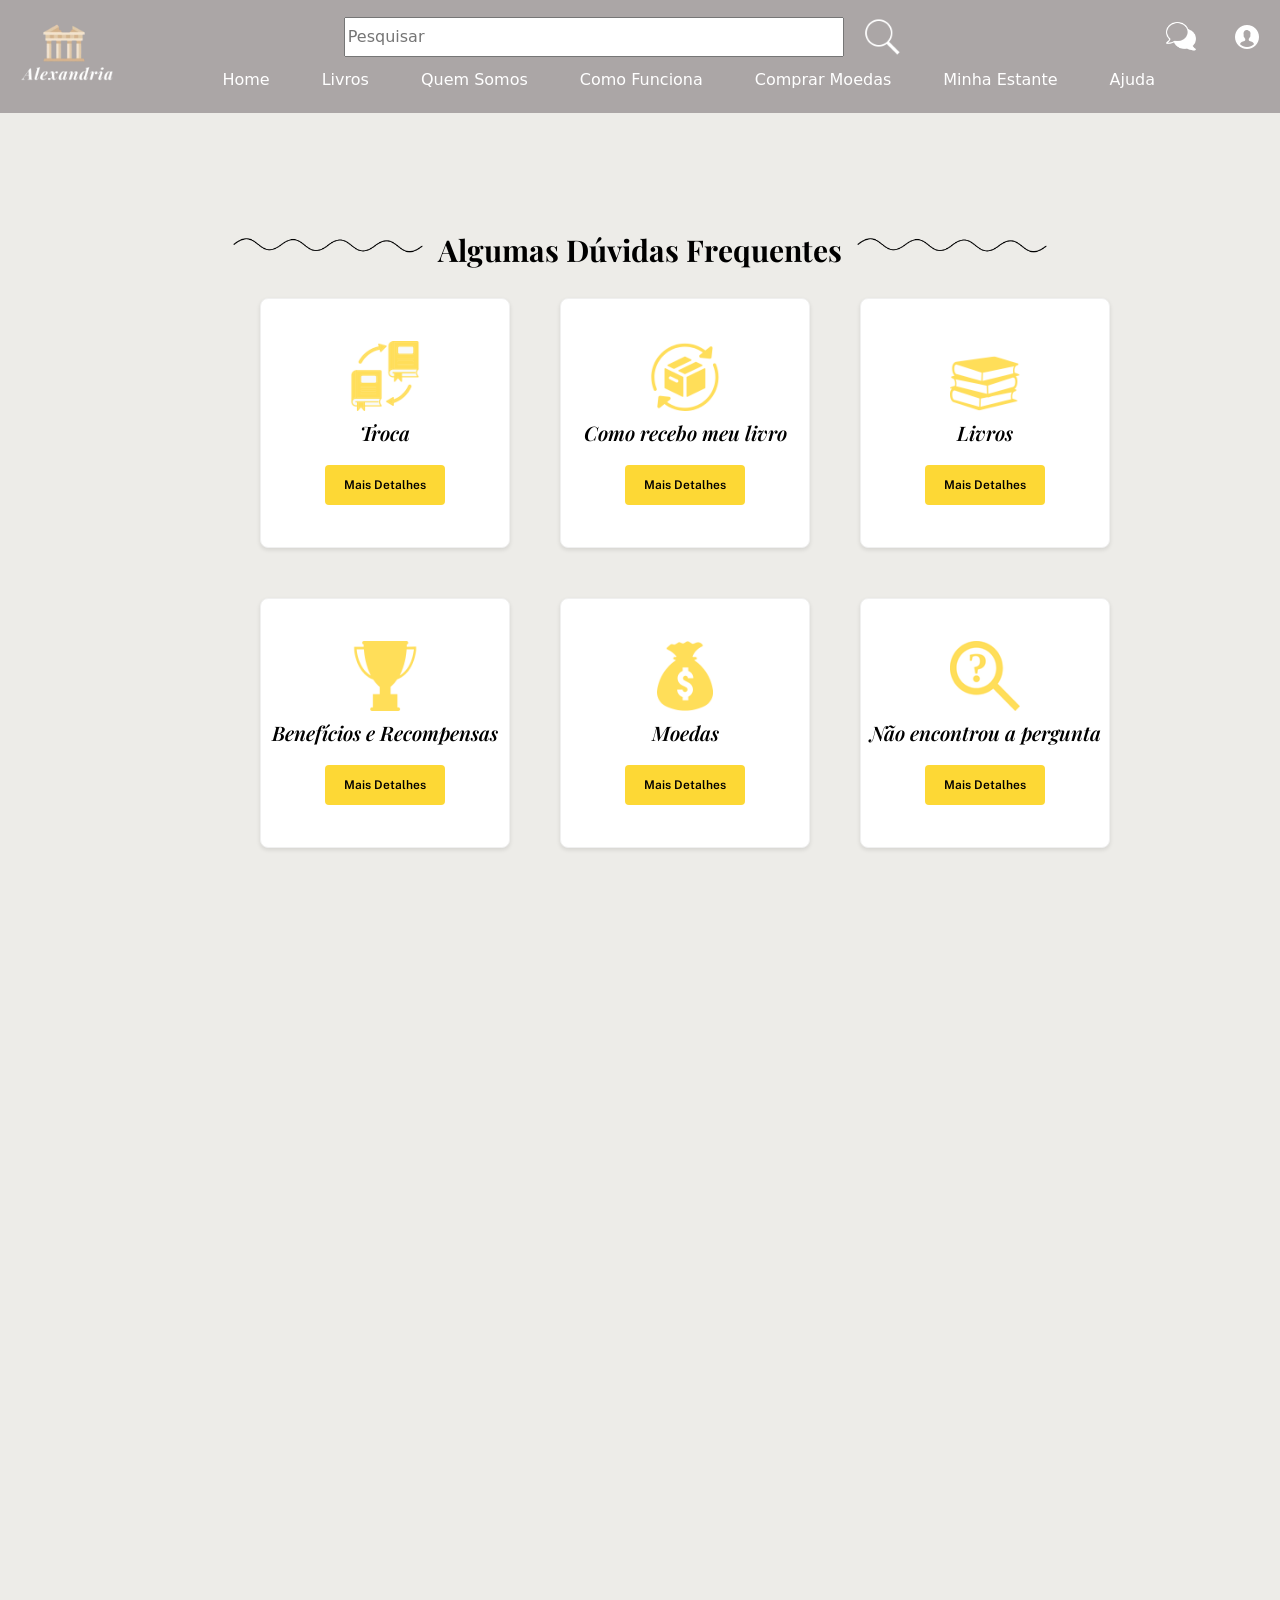
<file: public/pages/ajuda.html>
<!DOCTYPE html>
<html lang="pt-br">
<head>
    <meta charset="UTF-8">
    <meta name="viewport" content="width=device-width, initial-scale=1.0">
    <link href="../css/css/bootstrap.min.css" rel="stylesheet">
    <link rel="stylesheet" href="../css/ajuda.css">
    <title>Alexandria</title>
    <link rel="shortcut icon" href="../img/Icones/logo.png" type="image/x-icon">
</head>
<body>
  <nav class="navbar navbar-expand-lg navbar-bg-light">
    <a class="navbar-logo" href="../index.html">
      <img src="../img/logo.png" class="logo d-inline-block align-top" alt="Logo">
    </a>
    <button class="navbar-toggler" type="button" data-bs-toggle="collapse" data-bs-target="#navbarNavAltMarkup" aria-controls="navbarNavAltMarkup" aria-expanded="false" aria-label="Toggle navigation">
      <span class="navbar-toggler-icon"></span>
    </button>
  
    <div class="collapse navbar-collapse navbar-collapsed" id="navbarNavAltMarkup">
      <div class="navbar-search-center">
        <form class="d-flex" id="formPesquisa">
          <input id="inpPesquisa" class="search-input me-2" type="search" placeholder="Pesquisar" aria-label="Pesquisar">
          <button id="btnPesquisa" class="search-button" type="submit">
            <img src="../img/pesquisar.png" alt="Pesquisar" class="search-icon">
          </button>
        </form>
      </div>
  
      <div class="navbar-icons-right navbar-nav ms-auto">
        <a class="nav-item nav-link" href="../pages/chat.html">
          <img src="../img/chat.png" alt="Chat" class="navbar-icon">
        </a>
        <a class="nav-item nav-link" href="../pages/perfil.html">
            <img src="../img/usuario.png" alt="Chat" class="usuario-icon">
          </a>
      </div>

      <div class="container-fluid">
        <div class="row">
          <div class="col text-center">
            <ul class="nav justify-content-center mb-0">
              <li class="nav-item">
                <a class="nav-link" href="../index.html">Home</a>
              </li>
              <li class="nav-item">
                <a class="nav-link" href="../pages/TodosLivros.html">Livros</a>
              </li>
              <li class="nav-item">
                <a class="nav-link" href="../pages/quem_somos.html">Quem Somos</a>
              </li>
              <li class="nav-item">
                <a class="nav-link" href="../pages/como_funciona.html">Como Funciona</a>
              </li>
              <li class="nav-item">
                <a class="nav-link" href="../pages/comprar_moedas.html">Comprar Moedas</a>
              </li>
              <li class="nav-item dropdown">
                <a class="nav-link dropdown-toggle" href="#" id="navbarDropdown" role="button" data-bs-toggle="dropdown" aria-expanded="false">
                  Minha Estante
                </a>
                <ul class="dropdown-menu" aria-labelledby="navbarDropdown">
                  <li><a class="dropdown-item" href="../pages/meus_livros.html">Meus Livros</a></li>
                  <li><a class="dropdown-item" href="../pages/lidos.html">Livros Lidos</a></li>
                  <li><a class="dropdown-item" href="../pages/lista_desejo.html">Lista de Desejo</a></li>
                </ul>
              </li>
              <li class="nav-item">
                <a class="nav-link" href="../pages/ajuda.html">Ajuda</a>
              </li>
            </ul>
          </div>
        </div>
      </div>
    </div>
  </nav>
</div>


    <div class="container-ajuda">
      
      
        <div class="titulo-decoracao">
            <img class="linha-zig-zag" src="../img/Enfeites/img-zig-zag.png" alt="">
            <h2 class="titulo-decoracao">Algumas Dúvidas Frequentes</h2>
            <img class="linha-zig-zag" src="../img/Enfeites/img-zig-zag.png" alt="">
        </div>
        
    </div>
    
    <div class="container-info">
        <div class="card-info">
            <div class="icone-info"><img src="../img/Icones/icone-trocas.png" alt="Troca"></div>
            <h3 class="text-card">Troca</h3>
            <div><a href="#troca"><button class="button-card">Mais Detalhes</button></a></div>
           
        </div>
        <div class="card-info">
            <div class="icone-info"><img src="../img/Icones/icone-comoreceber.png" alt="Como recebo meu livro"></div>
            <h3 class="text-card">Como recebo meu livro</h3>
            <div><a href="#receber"><button class="button-card">Mais Detalhes</button></a></div>
           
        </div>
        <div class="card-info">
            <div class="icone-info"><img src="../img/Icones/icone-livros.png" alt="Livros"></div>
            <h3 class="text-card">Livros</h3>
            <div><a href="#livros"><button class="button-card">Mais Detalhes</button></a></div>
            
        </div>
        <div class="card-info">
            <div class="icone-info"><img src="../img/Icones/icone-recombensas.png" alt="Benefícios e Recompensas"></div>
            <h3 class="text-card">Benefícios e Recompensas</h3>
            <div><a href="#Benefícios"><button class="button-card">Mais Detalhes</button></a></div>
        
        </div>
        <div class="card-info">
            <div class="icone-info"><img src="../img/Icones/icone-moedas.png" alt="Moedas"></div>
            <h3 class="text-card">Moedas</h3>
            <div><a href="#moedas"><button class="button-card">Mais Detalhes</button></a></div>
        </div>
        <div class="card-info">
            <div class="icone-info"><img src="../img/Icones/icone-nao-encontro.png" alt="Não encontramos a pergunta"></div>
            <h3 class="text-card">Não encontrou a pergunta</h3>
            <div><a href="#inpu-perguntas"><button class="button-card">Mais Detalhes</button></a></div>
            
        </div>
    </div>
    



    <div class="container-faq" id="troca">
        <div class="titulo-perguntas"><h4>Perguntas</h4> <hr></div>
        <div class="item-faq">
          <div class="pergunta-faq">
            <img src="../img/Icones/pergunta1.png" alt="Ícone pergunta" class="icone-faq" />
            Como funciona o processo de troca?
            <img class="seta-ajuda" src="../img/Icones/seta-ajuda.png" alt="">
          </div>
          <div class="resposta-faq">
            O processo de troca é conduzido diretamente pelos usuários através do chat da plataforma. Você cadastra os livros que deseja trocar e outros usuários podem visualizá-los e entrar em contato com você pelo chat. A negociação é feita de forma livre, com as partes combinando os detalhes, como quais livros serão trocados e o método de envio. Após chegarem a um acordo, ambos confirmam a troca na plataforma, que pode registrar os dados para acompanhamento.
          </div>
        </div>
      
        <div class="item-faq">
          <div class="pergunta-faq">
            <img src="../img/Icones/pergunta2.png" alt="Ícone pergunta" class="icone-faq" />
            Como faço para colocar livros para troca?
            <img class="seta-ajuda" src="../img/Icones/seta-ajuda.png" alt="">
          </div>
          <div class="resposta-faq">
            Para disponibilizar um livro para troca, acesse a seção "Meus Livros" ou "Cadastrar Livro" na plataforma. Insira as informações básicas sobre o livro, como título, autor, estado de conservação e, se possível, uma foto. Após o cadastro, o livro ficará visível para outros usuários, que poderão entrar em contato com você pelo chat para negociar a troca.
          </div>
        </div>
      
        <div class="item-faq">
          <div class="pergunta-faq">
            <img src="../img/Icones/pergunta3.png" alt="Ícone pergunta" class="icone-faq" />
            Como posso visualizar minhas solicitações de troca feitas e recebidas?
            <img class="seta-ajuda" src="../img/Icones/seta-ajuda.png" alt="">
          </div>
          <div class="resposta-faq">
            As solicitações de troca podem ser acompanhadas na seção "Chat". Nessa área, você encontra todas as interações, incluindo negociações iniciadas por você e solicitações recebidas. Como as negociações são feitas pelo chat, você também pode revisar as conversas para acompanhar os detalhes.
          </div>
        </div>

        <div class="item-faq">
            <div class="pergunta-faq">
              <img src="../img/Icones/pergunta4.png" alt="Ícone pergunta" class="icone-faq" />
              O que acontece se eu rejeitar uma solicitação de troca?
              <img class="seta-ajuda" src="../img/Icones/seta-ajuda.png" alt="">
            </div>
            <div class="resposta-faq">
                Se você não estiver interessado na proposta feita por outro usuário, pode simplesmente informá-lo pelo chat que não deseja prosseguir. Não há penalidade, e o livro continuará disponível para novas solicitações de troca por outros usuários.
            </div>
          </div>
        
          <div class="item-faq">
            <div class="pergunta-faq">
              <img src="../img/Icones/pergunta5.png" alt="Ícone pergunta" class="icone-faq" />
              Qual é o prazo para que a pessoa aceite uma solicitação de troca?
              <img class="seta-ajuda" src="../img/Icones/seta-ajuda.png" alt="">
            </div>
            <div class="resposta-faq">
                Não há um prazo fixo para as trocas, pois o processo é conduzido diretamente entre os usuários pelo chat. O ideal é que as partes cheguem a um acordo em um tempo razoável, para que ambos possam avançar com a troca.
            </div>
          </div>
        
          <div class="item-faq">
            <div class="pergunta-faq">
              <img src="../img/Icones/pergunta6.png" alt="Ícone pergunta" class="icone-faq" />
              Como posso desistir de uma troca?
              <img class="seta-ajuda" src="../img/Icones/seta-ajuda.png" alt="">
            </div>
            <div class="resposta-faq">
                Se decidir não prosseguir com uma troca, basta informar o outro usuário pelo chat. Como o acordo é informal até o envio dos livros, você pode desistir a qualquer momento antes de realizar o envio. Recomenda-se manter uma comunicação clara e respeitosa com o outro participante.
            </div>
          </div>

          <div class="item-faq">
            <div class="pergunta-faq">
              <img src="../img/Icones/pergunta7.png" alt="Ícone pergunta" class="icone-faq" />
              O que devo fazer se a pessoa com quem eu troquei o livro não responder?
              <img class="seta-ajuda" src="../img/Icones/seta-ajuda.png" alt="">
            </div>
            <div class="resposta-faq">
                Se o outro usuário deixar de responder no chat ou não cumprir o combinado, você pode reportar o problema à equipe de suporte da plataforma. Eles poderão intervir, se necessário, para mediar a situação e garantir o bom funcionamento da comunidade.
            </div>
          </div>
        
          <div class="item-faq">
            <div class="pergunta-faq">
              <img src="../img/Icones/pergunta8.png" alt="Ícone pergunta" class="icone-faq" />
              Existe algum custo envolvido na troca de livros?
              <img class="seta-ajuda" src="../img/Icones/seta-ajuda.png" alt="">
            </div>
            <div class="resposta-faq">
                A troca em si é gratuita, mas o envio dos livros geralmente é responsabilidade dos participantes. Vocês podem combinar quem arcará com os custos ou optar por fretes mais econômicos, como o envio de livros por registro módico. Se ambos estiverem na mesma cidade, também podem combinar uma entrega presencial para evitar custos adicionais.
            </div>
          </div>

          <br>
          <br>
          <br>
           
          <div class="item-faq" id="receber">
            <div class="pergunta-faq">
              <img src="../img/Icones/pergunta-receber-1.png" alt="Ícone pergunta" class="icone-faq" />
              Como combinamos a entrega do livro?
              <img class="seta-ajuda" src="../img/Icones/seta-ajuda.png" alt="">
            </div>
            <div class="resposta-faq">
                A entrega do livro é combinada diretamente entre os usuários através do chat da plataforma. Lá, vocês podem discutir os detalhes, como o método de envio, endereço, ou até mesmo marcar um local para entrega presencial, caso estejam próximos.
            </div>
          </div>
          <div class="item-faq">
            <div class="pergunta-faq">
              <img src="../img/Icones/pergunta-receber-2.png" alt="Ícone pergunta" class="icone-faq" />
              Onde posso receber meu livro?
              <img class="seta-ajuda" src="../img/Icones/seta-ajuda.png" alt="">
            </div>
            <div class="resposta-faq">
                Você pode receber o livro no endereço informado durante a negociação ou em um local combinado no chat, caso opte por uma entrega presencial. Para envios pelos correios, o livro será entregue no endereço cadastrado ou em uma agência, dependendo da modalidade de envio escolhida.
            </div>
          </div>
          <div class="item-faq">
            <div class="pergunta-faq">
              <img src="../img/Icones/pergunta-receber-3.png" alt="Ícone pergunta" class="icone-faq" />
              E se a outra pessoa não responder no chat?
              <img class="seta-ajuda" src="../img/Icones/seta-ajuda.png" alt="">
            </div>
            <div class="resposta-faq">
                Se a outra pessoa não responder no chat após a troca ter sido combinada, você pode esperar um período razoável e, em seguida, reportar o problema ao suporte da plataforma. Isso ajuda a evitar usuários inativos ou que não cumpram os acordos.
            </div>
          </div>
          <div class="item-faq">
            <div class="pergunta-faq">
              <img src="../img/Icones/pergunta-receber-4.png" alt="Ícone pergunta" class="icone-faq" />
              Como faço para confirmar que recebi o livro?
              <img class="seta-ajuda" src="../img/Icones/seta-ajuda.png" alt="">
            </div>
            <div class="resposta-faq">
                Depois de receber o livro, acesse a seção "Chat" e marque a troca como concluída. Essa confirmação também ajuda a outra pessoa a saber que o envio foi bem-sucedido. Se a plataforma tiver um sistema de avaliações, você poderá avaliar a experiência.
            </div>
          </div>
          <div class="item-faq">
            <div class="pergunta-faq">
              <img src="../img/Icones/pergunta-receber-5.png" alt="Ícone pergunta" class="icone-faq" />
              Qual é o prazo para combinar a entrega do livro?
              <img class="seta-ajuda" src="../img/Icones/seta-ajuda.png" alt="">
            </div>
            <div class="resposta-faq">
                O prazo para combinar a entrega depende da negociação entre as partes. É recomendável entrar em contato pelo chat logo após a solicitação ser aceita e definir os detalhes em até 7 dias, para evitar atrasos desnecessários.
            </div>
          </div>
          <div class="item-faq">
            <div class="pergunta-faq">
              <img src="../img/Icones/pergunta-receber-6.png" alt="Ícone pergunta" class="icone-faq" />
              O que devo fazer se o livro não for entregue?
              <img class="seta-ajuda" src="../img/Icones/seta-ajuda.png" alt="">
            </div>
            <div class="resposta-faq">
                Se o livro não for entregue no prazo combinado, tente entrar em contato novamente com a outra pessoa pelo chat. Caso ela não responda ou o problema persista, relate a situação ao suporte da plataforma para buscar uma solução.
            </div>
          </div>
          <div class="item-faq">
            <div class="pergunta-faq">
              <img src="../img/Icones/pergunta-receber-7.png" alt="Ícone pergunta" class="icone-faq" />
              Quanto custa para eu pegar o livro?
              <img class="seta-ajuda" src="../img/Icones/seta-ajuda.png" alt="">
            </div>
            <div class="resposta-faq">
                O custo depende do método de entrega. Se for enviado pelos correios, o custo do frete geralmente é pago pelo remetente ou definido durante a negociação. Em entregas presenciais, geralmente não há custo, a menos que acordem algo específico. Se você optar por buscar em um local combinado, o custo será apenas o deslocamento.
            </div>
          </div>
         
          <br>
          <br>
          <br>

          <div class="item-faq" id="livros">
            <div class="pergunta-faq">
              <img src="../img/Icones/pergunta-trocas1.png" alt="Ícone pergunta" class="icone-faq" />
              Como posso cadastrar um livro para troca?
              <img class="seta-ajuda" src="../img/Icones/seta-ajuda.png" alt="">
            </div>
            <div class="resposta-faq">
              Para cadastrar um livro para troca, acesse a seção "Cadastrar Livros" na plataforma. Preencha as informações solicitadas, como título, autor, gênero e estado de conservação do livro. Uma foto é altamente otimizada, pois adicione isso aumenta as chances de interesse por parte de outros usuários. Após confirmar os dados, o livro será listado em sua biblioteca e ficará disponível para troca.
            </div>
          </div>
          <div class="item-faq">
            <div class="pergunta-faq">
              <img src="../img/Icones/pergunta-trocas2.png" alt="Ícone pergunta" class="icone-faq" />
              O que devo fazer se o livro que recebi estiver em condições de ruínas?
              <img class="seta-ajuda" src="../img/Icones/seta-ajuda.png" alt="">
            </div>
            <div class="resposta-faq">
              Se o livro recebido estiver em condições diferentes das combinadas, entre em contato com uma pessoa pelo chat para tentar resolver a situação de forma amigável. Caso não haja acordo, você pode relatar o problema ao suporte da plataforma, enviando fotos do livro recebido e explicando o ocorrido. A plataforma poderá mediar a situação, dependendo de suas políticas.
            </div>
          </div>
          <div class="item-faq">
            <div class="pergunta-faq">
              <img src="../img/Icones/pergunta-trocas3.png" alt="Ícone pergunta" class="icone-faq" />
              Como acessar a lista dos meus livros cadastrados para troca?
              <img class="seta-ajuda" src="../img/Icones/seta-ajuda.png" alt="">
            </div>
            <div class="resposta-faq">
              Você pode acessar a lista de seus livros cadastrados na seção "Meus Livros" ou equivalente. Nessa área, você verá todos os livros que disponibilizaram para troca, com opções para editar informações, remover livros ou verificar o interesse de outros usuários.
            </div>
          </div>
          <div class="item-faq">
            <div class="pergunta-faq">
              <img src="../img/Icones/pergunta-receber-4.png" alt="Ícone pergunta" class="icone-faq" />
              Como encontrar livros disponíveis para troca?
              <img class="seta-ajuda" src="../img/Icones/seta-ajuda.png" alt="">
            </div>
            <div class="resposta-faq">
              Para encontrar livros disponíveis para troca, acesse a seção de "Livros" da plataforma. Utilize filtros como gênero ou estado de conservação para localizar livros de seu interesse. Quando encontrar algo que deseja, entre em contato com o dono do livro pelo chat para negociar a troca.
            </div>
          </div>

          <br>
          <br>
          <br>
           
          <div class="item-faq" id="Benefícios">
            <div class="pergunta-faq">
              <img src="../img/Icones/perguntas-beneficios-1.png" alt="Ícone pergunta" class="icone-faq" />
              Existem benefícios para usuários frequentes?
              <img class="seta-ajuda" src="../img/Icones/seta-ajuda.png" alt="">
            </div>
            <div class="resposta-faq">
              Sim, o principal benefício para usuários frequentes é o aumento do nível do usuário. Quanto maior o seu nível, maior será o desconto na compra de moedas da plataforma, permitindo que você economize e aproveite ainda mais as funcionalidades oferecidas.
            </div>
          </div>
          <div class="item-faq">
            <div class="pergunta-faq">
              <img src="../img/Icones/perguntas-beneficios-2.png" alt="Ícone pergunta" class="icone-faq" />
              Como posso ganhar os benefícios extras?
              <img class="seta-ajuda" src="../img/Icones/seta-ajuda.png" alt="">
            </div>
            <div class="resposta-faq">
              Para aumentar seu nível e obter descontos maiores na compra de moedas, você deve ser um usuário ativo. Isso significa cadastrar livros regularmente, participar de trocas, cumprir prazos combinados e manter boas interações com outros usuários. O aumento de nível é determinado pelo seu histórico de atividades e pelo engajamento dentro da plataforma.
            </div>
          </div>
          <br>
          <br>
          <br>
           
          <div class="item-faq" id="moedas">
            <div class="pergunta-faq">
              <img src="../img/Icones/pergunta-moedas1.png" alt="Ícone pergunta" class="icone-faq" />
              Onde posso verificar o saldo das minhas moedas?
              <img class="seta-ajuda" src="../img/Icones/seta-ajuda.png" alt="">
            </div>
            <div class="resposta-faq">
              Você pode verificar o saldo das suas moedas na parte do "Perfil" da plataforma. Lá, é exibido o total de moedas acumuladas, além de possíveis informações sobre o histórico de ganhos e utilizações.
            </div>
          </div>
          <div class="item-faq">
            <div class="pergunta-faq">
              <img src="../img/Icones/pergunta-moedas2.png" alt="Ícone pergunta" class="icone-faq" />
              As moedas acumuladas expiram depois de um tempo?
              <img class="seta-ajuda" src="../img/Icones/seta-ajuda.png" alt="">
            </div>
            <div class="resposta-faq">
             As moedas não expiram enquanto a sua conta permanecer ativa. Caso a conta esteja desativada, o saldo de moedas pode ser perdido. Por isso, é importante manter sua conta ativa e em uso.
            </div>
          </div>
          <div class="item-faq">
            <div class="pergunta-faq">
              <img src=" ../img/Icones/pergunta-receber-6.png" alt="Ícone pergunta" class="icone-faq" />
              Há um limite máximo de moedas que posso acumular?
              <img class="seta-ajuda" src="../img/Icones/seta-ajuda.png" alt="">
            </div>
            <div class="resposta-faq">
              Não há limite para a quantidade de moedas que você pode acumular. Você pode continuar comprando moedas, de acordo com suas necessidades e atividades na plataforma.
</div>
</div>
</div>

<footer id="rodape" class="fundo-cinza">
  <div id="conteudo-rodape" class="container-rodape">
      <!-- Links Úteis -->
      <div id="links-uteis" class="coluna-rodape">
          <h3 id="titulo-links-uteis" class="titulo-rodape">Links Úteis</h3>
          <ul id="lista-links" class="lista-rodape">
              <li id="link-home" class="item-lista">
                  <a href="../index.html"><img class="link-text" src="../img/Icones/seta_rodape.png" alt="Seta" class="icone-seta">  <span class="link-text">Home</span>
              </li></a>
              <li id="link-livros" class="item-lista">
                  <a href="../pages/TodosLivros.html"><img class="link-text" src="../img/Icones/seta_rodape.png" alt="Seta" class="icone-seta">  <span class="link-text">Livros Disponíveis</span>
              </li></a>
              <li id="link-destaques" class="item-lista">
                  <a href="../pages/comprar_moedas.html"><img class="link-text" src="../img/Icones/seta_rodape.png" alt="Seta" class="icone-seta">  <span class="link-text">Comprar Moedas</span>
              </li></a>
              <li id="link-publicar-livro" class="item-lista">
                  <a href="./TodosLivros.html" onclick="alert('Pesquise seu livro e selecione a opção **TENHO ESSE LIVRO** para fazer seu cadastro. ');"><img class="link-text" src="../img/Icones/seta_rodape.png" alt="Seta" class="icone-seta">  <span class="link-text">Cadastrar Livros</span>
              </li></a>
          </ul>
      </div>

      <!-- Localização -->
<div id="localizacao" class="coluna-rodape centralizado">
  <h3 id="titulo-localizacao" class="titulo-rodape">Localização</h3>
  <p id="texto-localizacao" class="texto-rodape">
      <img src="../img/Icones/icone_localizacao.png" alt="Localização" class="icone-seta">
      <span class="text-rodape">Brasil</span>
  </p>
  
</div>


      <!-- Informações de Contato -->
      <div id="informacoes-contato" class="coluna-rodape">
          <h3 id="titulo-contato" class="titulo-rodape">Informações de Contato</h3>
          <p id="telefone1" class="texto-rodape">
              <img src="../img/Icones/icone_telefone.png" alt="Telefone" class="icone-contato"><span class="text-rodape">+55 (11) 97834-5522</span> 
          </p>
          <p id="telefone2" class="texto-rodape">
              <img src="../img/Icones/icone_telefone.png" alt="Telefone" class="icone-contato"> <span class="text-rodape">+55 (11) 96462-6242</span>  
          </p>
          <p id="email-sac" class="texto-rodape">
              <img src="../img/Icones/icone_email.png" alt="Email" class="icone-contato"><span class="text-rodape">SAC: alexandria.tcc.01@gmail.com</span>   
          </p>
      </div>
  </div>

  <!-- Termos -->
<div id="rodape-termos" class="centralizado text-rodape">
  <span class="link-text">Termos de Serviço e Política de Privacidade | 3DSA | Alexandria</span>
</div>

</footer>





    <script src="../js/ajuda.js"></script>
    <script src="../js/pesquisa.js"></script>
    <script src="../js/js/bootstrap.bundle.min.js"></script>    
</body>
</html>
</file>
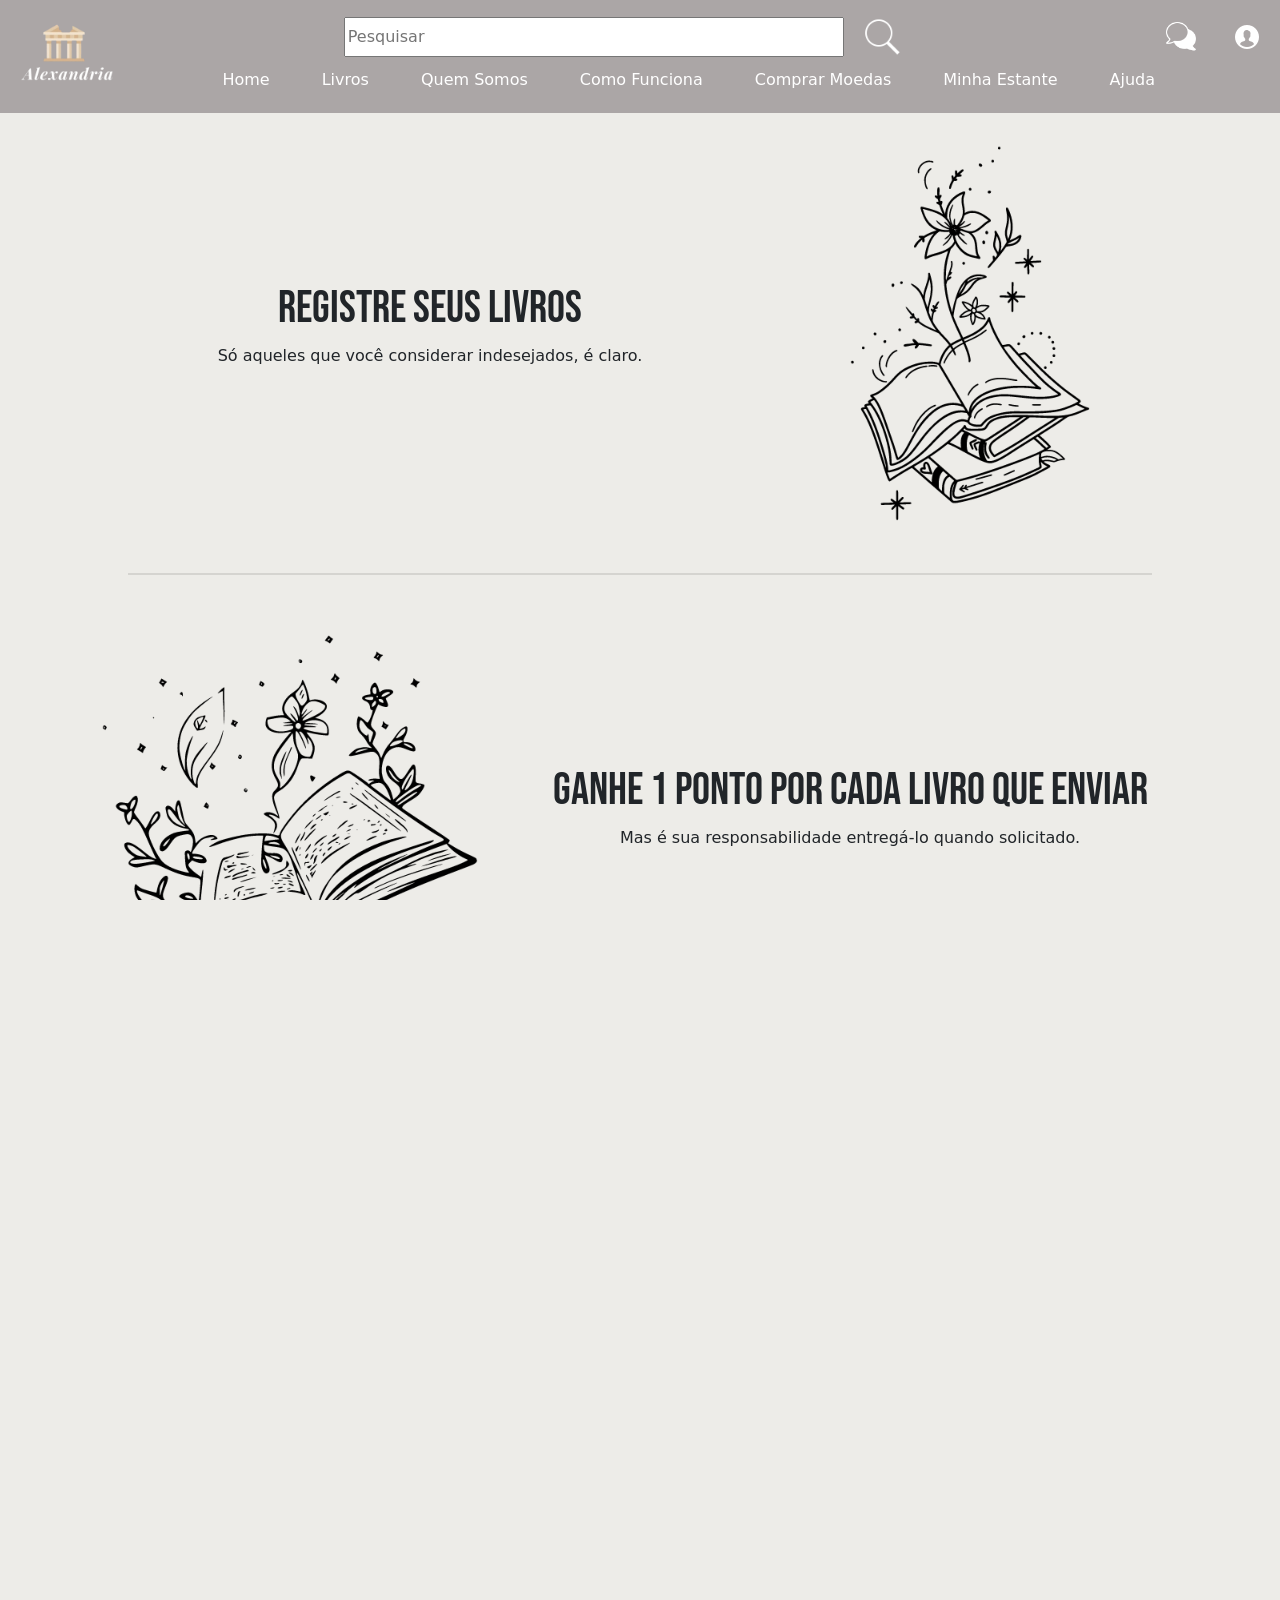
<file: public/pages/como_funciona.html>
<!DOCTYPE html>
<html lang="pt-BR">
<head>
    <meta charset="UTF-8">
    <meta name="viewport" content="width=device-width, initial-scale=1.0">
    <link href="../css/css/bootstrap.min.css" rel="stylesheet">
    <link rel="stylesheet" href="../css/menu.css">
    <link rel="stylesheet" href="../css/como_funciona.css">
    <link rel="stylesheet" href="../css/fonts.css">
    <title>Alexandria</title>
    <link rel="shortcut icon" href="../img/Icones/logo.png" type="image/x-icon">
</head>
<body>
  <nav class="navbar navbar-expand-lg navbar-bg-light">
    <a class="navbar-logo" href="../index.html">
      <img src="../img/logo.png" class="logo d-inline-block align-top" alt="Logo">
    </a>
    <button class="navbar-toggler" type="button" data-bs-toggle="collapse" data-bs-target="#navbarNavAltMarkup" aria-controls="navbarNavAltMarkup" aria-expanded="false" aria-label="Toggle navigation">
      <span class="navbar-toggler-icon"></span>
    </button>
  
    <div class="collapse navbar-collapse navbar-collapsed" id="navbarNavAltMarkup">
      <div class="navbar-search-center">
        <form class="d-flex" id="formPesquisa">
          <input id="inpPesquisa" class="search-input me-2" type="search" placeholder="Pesquisar" aria-label="Pesquisar">
          <button id="btnPesquisa" class="search-button" type="submit">
            <img src="../img/pesquisar.png" alt="Pesquisar" class="search-icon">
          </button>
        </form>
      </div>
  
      <div class="navbar-icons-right navbar-nav ms-auto">
        <a class="nav-item nav-link" href="../pages/chat.html">
          <img src="../img/chat.png" alt="Chat" class="navbar-icon">
        </a>
        <a class="nav-item nav-link" href="../pages/perfil.html">
            <img src="../img/usuario.png" alt="Chat" class="usuario-icon">
          </a>
      </div>

      <div class="container-fluid">
        <div class="row">
          <div class="col text-center">
            <ul class="nav justify-content-center mb-0">
              <li class="nav-item">
                <a class="nav-link" href="../index.html">Home</a>
              </li>
              <li class="nav-item">
                <a class="nav-link" href="../pages/TodosLivros.html">Livros</a>
              </li>
              <li class="nav-item">
                <a class="nav-link" href="../pages/quem_somos.html">Quem Somos</a>
              </li>
              <li class="nav-item">
                <a class="nav-link" href="../pages/como_funciona.html">Como Funciona</a>
              </li>
              <li class="nav-item">
                <a class="nav-link" href="../pages/comprar_moedas.html">Comprar Moedas</a>
              </li>
              <li class="nav-item dropdown">
                <a class="nav-link dropdown-toggle" href="#" id="navbarDropdown" role="button" data-bs-toggle="dropdown" aria-expanded="false">
                  Minha Estante
                </a>
                <ul class="dropdown-menu" aria-labelledby="navbarDropdown">
                  <li><a class="dropdown-item" href="../pages/meus_livros.html">Meus Livros</a></li>
                  <li><a class="dropdown-item" href="../pages/lidos.html">Livros Lidos</a></li>
                  <li><a class="dropdown-item" href="../pages/lista_desejo.html">Lista de Desejo</a></li>
                </ul>
              </li>
              <li class="nav-item">
                <a class="nav-link" href="../pages/ajuda.html">Ajuda</a>
              </li>
            </ul>
          </div>
        </div>
      </div>
    </div>
  </nav>
</div>

<div class="container">
  <div class="content">
      <h1 class="content-title title-effect">REGISTRE SEUS LIVROS</h1>
      <p class="content-description description-effect">Só aqueles que você considerar indesejados, é claro.</p>
  </div>
  <img src="../img/sobre.png" alt="Descrição da imagem" class="imagem image-effect">
</div>

<div class="linha"></div> 

<div class="container">
  <img src="../img/sobre2.png" alt="Descrição da imagem" class="imagem-esquerda image-effect"> 
  <div class="content">
      <h1 class="content-title title-effect">GANHE 1 PONTO POR CADA LIVRO QUE ENVIAR</h1>
      <p class="content-description description-effect">Mas é sua responsabilidade entregá-lo quando solicitado.</p>
  </div>
</div>

<div class="linha"></div>

<div class="container">
  <div class="content">
      <h1 class="content-title title-effect">USE SEUS PONTOS PARA SOLICITAR NOVOS LIVROS</h1>
      <p class="content-description description-effect">Assim como você fez, há vários livros de outros usuários registrados no app.</p>
  </div>
  <img src="../img/sobre3.png" alt="Descrição da imagem" class="imagem-abaixo image-effect"> 
</div>

<div class="linha"></div>

<div class="container align-items-center">
  <img src="../img/sobre4.png" alt="Descrição da imagem" class="imagem-esquerda image-effect"> 
  <div class="content text-center">
      <h1 class="content-title title-effect">COMBINE SUA TROCA</h1>
      <p class="content-description description-effect">Combine a forma de entrega e quaisquer outras especificações da troca com o dono do livro usando o Chat.</p>
  </div>
</div>



<footer id="rodape" class="fundo-cinza">
  <div id="conteudo-rodape" class="container-rodape">
      <!-- Links Úteis -->
      <div id="links-uteis" class="coluna-rodape">
          <h3 id="titulo-links-uteis" class="titulo-rodape">Links Úteis</h3>
          <ul id="lista-links" class="lista-rodape">
              <li id="link-home" class="item-lista">
                  <a href="../index.html"><img class="link-text" src="../img/Icones/seta_rodape.png" alt="Seta" class="icone-seta">  <span class="link-text">Home</span>
              </li></a>
              <li id="link-livros" class="item-lista">
                  <a href="../pages/TodosLivros.html"><img class="link-text" src="../img/Icones/seta_rodape.png" alt="Seta" class="icone-seta">  <span class="link-text">Livros Disponíveis</span>
              </li></a>
              <li id="link-destaques" class="item-lista">
                  <a href="../pages/comprar_moedas.html"><img class="link-text" src="../img/Icones/seta_rodape.png" alt="Seta" class="icone-seta">  <span class="link-text">Comprar Moedas</span>
              </li></a>
              <li id="link-publicar-livro" class="item-lista">
                  <a href="./TodosLivros.html" onclick="alert('Pesquise seu livro e selecione a opção **TENHO ESSE LIVRO** para fazer seu cadastro. ');"><img class="link-text" src="../img/Icones/seta_rodape.png" alt="Seta" class="icone-seta">  <span class="link-text">Cadastrar Livros</span>
              </li></a>
          </ul>
      </div>

      <!-- Localização -->
<div id="localizacao" class="coluna-rodape centralizado">
  <h3 id="titulo-localizacao" class="titulo-rodape">Localização</h3>
  <p id="texto-localizacao" class="texto-rodape">
      <img src="../img/Icones/icone_localizacao.png" alt="Localização" class="icone-seta">
      <span class="text-rodape">Brasil</span>
  </p>
  
</div>


      <!-- Informações de Contato -->
      <div id="informacoes-contato" class="coluna-rodape">
          <h3 id="titulo-contato" class="titulo-rodape">Informações de Contato</h3>
          <p id="telefone1" class="texto-rodape">
              <img src="../img/Icones/icone_telefone.png" alt="Telefone" class="icone-contato"><span class="text-rodape">+55 (11) 97834-5522</span> 
          </p>
          <p id="telefone2" class="texto-rodape">
              <img src="../img/Icones/icone_telefone.png" alt="Telefone" class="icone-contato"> <span class="text-rodape">+55 (11) 96462-6242</span>  
          </p>
          <p id="email-sac" class="texto-rodape">
              <img src="../img/Icones/icone_email.png" alt="Email" class="icone-contato"><span class="text-rodape">SAC: alexandria.tcc.01@gmail.com</span>   
          </p>
      </div>
  </div>

  <!-- Termos -->
<div id="rodape-termos" class="centralizado text-rodape">
  <span class="link-text">Termos de Serviço e Política de Privacidade | 3DSA | Alexandria</span>
</div>

</footer>



<script src="../js/js/bootstrap.bundle.min.js"></script>

<script src="../js/pesquisa.js"></script>

</body>
</html>
</file>
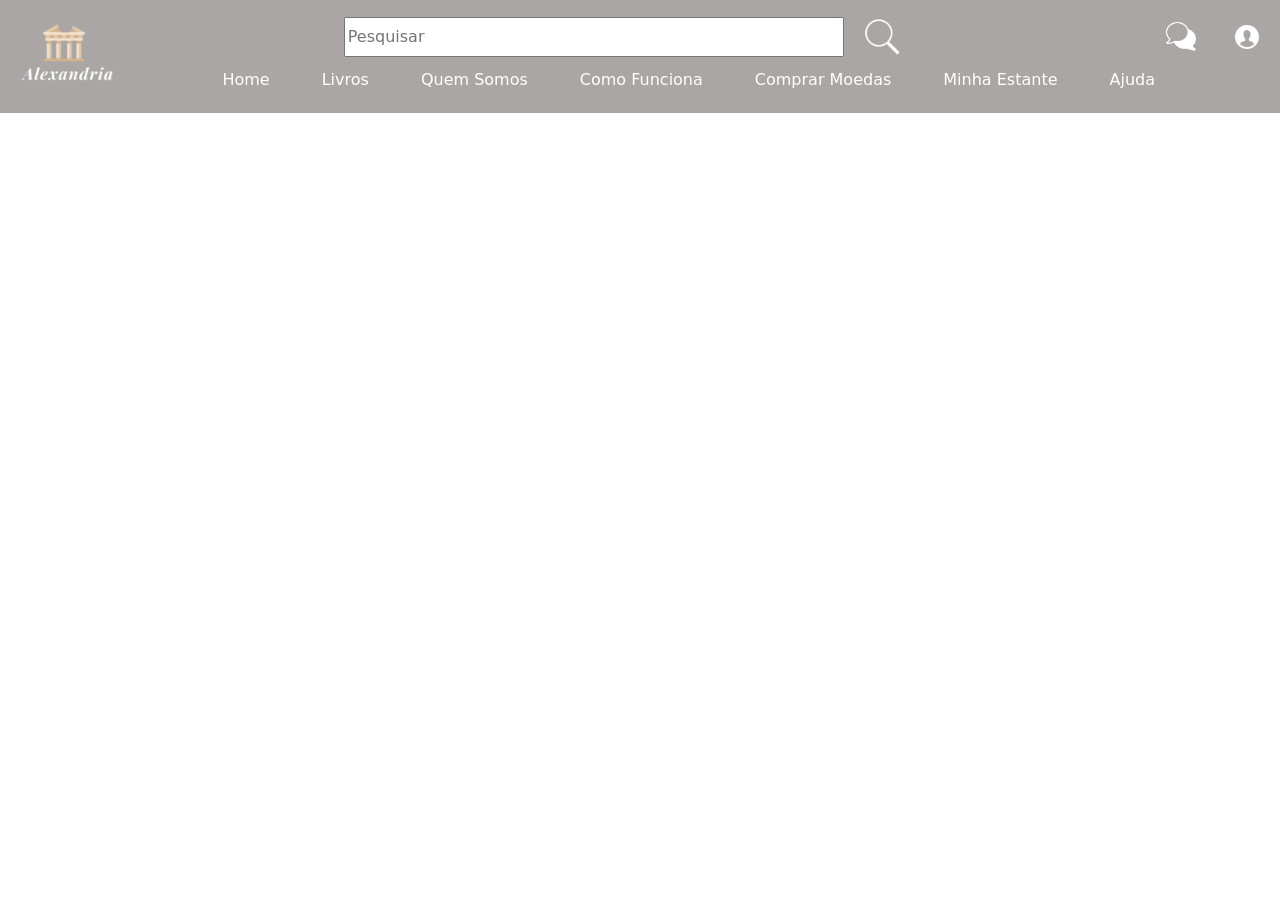
<file: public/pages/menu.html>
<!DOCTYPE html>
<html lang="en">
<head>
    <meta charset="UTF-8">
    <meta name="viewport" content="width=device-width, initial-scale=1.0">
    <link href="../css/css/bootstrap.min.css" rel="stylesheet">
    <link rel="stylesheet" href="../css/menu.css">
    <link rel="stylesheet" href="https://fonts.googleapis.com/css2?family=Bebas+Neue&display=swap">
    <title>Document</title>
</head>
<body>

  <nav class="navbar navbar-expand-lg navbar-bg-light">
    <a class="navbar-logo" href="../index.html">
      <img src="../img/logo.png" class="logo d-inline-block align-top" alt="Logo">
    </a>
    <button class="navbar-toggler" type="button" data-bs-toggle="collapse" data-bs-target="#navbarNavAltMarkup" aria-controls="navbarNavAltMarkup" aria-expanded="false" aria-label="Toggle navigation">
      <span class="navbar-toggler-icon"></span>
    </button>
  
    <div class="collapse navbar-collapse navbar-collapsed" id="navbarNavAltMarkup">
      <div class="navbar-search-center">
        <form class="d-flex" id="formPesquisa">
          <input id="inpPesquisa" class="search-input me-2" type="search" placeholder="Pesquisar" aria-label="Pesquisar">
          <button id="btnPesquisa" class="search-button" type="submit">
            <img src="../img/pesquisar.png" alt="Pesquisar" class="search-icon">
          </button>
        </form>
      </div>
  
      <div class="navbar-icons-right navbar-nav ms-auto">
        <a class="nav-item nav-link" href="../pages/chat.html">
          <img src="../img/chat.png" alt="Chat" class="navbar-icon">
        </a>
        <a class="nav-item nav-link" href="../pages/perfil.html">
            <img src="../img/usuario.png" alt="Chat" class="usuario-icon">
          </a>
      </div>

      <div class="container-fluid">
        <div class="row">
          <div class="col text-center">
            <ul class="nav justify-content-center mb-0">
              <li class="nav-item">
                <a class="nav-link" href="../index.html">Home</a>
              </li>
              <li class="nav-item">
                <a class="nav-link" href="../pages/TodosLivros.html">Livros</a>
              </li>
              <li class="nav-item">
                <a class="nav-link" href="../pages/quem_somos.html">Quem Somos</a>
              </li>
              <li class="nav-item">
                <a class="nav-link" href="../pages/como_funciona.html">Como Funciona</a>
              </li>
              <li class="nav-item">
                <a class="nav-link" href="../pages/comprar_moedas.html">Comprar Moedas</a>
              </li>
              <li class="nav-item dropdown">
                <a class="nav-link dropdown-toggle" href="#" id="navbarDropdown" role="button" data-bs-toggle="dropdown" aria-expanded="false">
                  Minha Estante
                </a>
                <ul class="dropdown-menu" aria-labelledby="navbarDropdown">
                  <li><a class="dropdown-item" href="../pages/meus_livros.html">Meus Livros</a></li>
                  <li><a class="dropdown-item" href="../pages/lidos.html">Livros Lidos</a></li>
                  <li><a class="dropdown-item" href="../pages/lista_desejo.html">Lista de Desejo</a></li>
                </ul>
              </li>
              <li class="nav-item">
                <a class="nav-link" href="../pages/ajuda.html">Ajuda</a>
              </li>
            </ul>
          </div>
        </div>
      </div>
    </div>
  </nav>
</div>
      
      <script src="../js/js/bootstrap.bundle.min.js"></script>
      
<script src="../js/pesquisa.js"></script>
</body>
</html>
</file>
<file: public/css/ajuda.css>
@import url('https://fonts.googleapis.com/css2?family=New+Amsterdam&display=swap'); /* Fonte Título Alexandria */
@import url('https://fonts.googleapis.com/css2?family=Playfair+Display:ital,wght@0,400..900;1,400..900&display=swap'); /* Fonte Texto */
@import url('https://fonts.googleapis.com/css2?family=Public+Sans:ital,wght@0,100..900;1,100..900&display=swap'); /* Mensagem Letreiro */
@import url(../css/menu.css);
@import url(../css/login.css);
@import url(../css/rodape.css);

:root {
    --font-mensagem: 'New Amsterdam', sans-serif;
    --font-titulo: 'Playfair Display', serif;
    --font-text: 'Public Sans', sans-serif;
    --font-size: 13px;
    --color--bg-menu:#b0b0b0;
    --button-bg-color: #fdd835;
    --button-bg-hover-color: #fbc02d;
    --font-bg-cinza-claro: #706c6c;
    --font-bg-cinza-escuro:#504b4b;
    --button-font-size: 12px;
    --button-padding: 8px 16px;
    --button-width: 110px;
    --button-height: 30px;
    --color-fundo-cards:whitesmoke;
    --button-border-radius: 4px;
}body, html {
    margin: 0;
    padding: 0;
    width: 100%;
    height: 100%;
    background-color: #edece8;
    box-sizing: border-box;
    overflow-x: hidden;
}

.container-ajuda {
    text-align: center;
    font-family: Arial, sans-serif;
    color: #333;
    padding: 20px;
}
.cabecalho-ajuda {
    margin-top: 50px;
}

.icone-ajuda {
    width: 60px; 
    height: auto;
    margin-bottom: 20px;
    border-radius: 50%; 
    background-color: #fff; 
    padding: 10px; 
    box-shadow: 0 2px 5px rgba(0, 0, 0, 0.2); 
}

.cabecalho-ajuda h1 {
    font-size: 24px;
    margin: 10px 0;
    font-family: var(--font-text);
    font-weight: 600;
}

.barra-pesquisa {
    display: flex;
    justify-content: center; 
    align-items: center; 
    margin-top: 20px;
    width: 50%; 
    margin-left: 25%;
}

.barra-pesquisa input {
    flex: 1;
    padding: 12px;
    font-size: 16px; 
    border: 1px solid #ccc;
    border-radius: 5px 0 0 5px;
    outline: none;
    box-sizing: border-box;
}

.barra-pesquisa button {
    padding: 12px;
    background-color: #fff;
    border: 1px solid #ccc;
    border-left: none; 
    border-radius: 0 5px 5px 0;
    cursor: pointer;
    display: flex;
    align-items: center;
    justify-content: center;
}

.barra-pesquisa button img {
    width: 20px;
    height: 20px;
}

.input-container {
    position: relative;
    width: 100%;
}

.input-container input {
    width: 100%;
    padding: 12px 40px 12px 12px; 
    font-size: 16px;
    border: 1px solid #ccc;
    border-radius: 5px;
    box-sizing: border-box;
}

.input-container .icone-lupa {
    position: absolute;
    right: 10px;
    top: 50%;
    transform: translateY(-50%);
    width: 25px;
    height: auto;
    pointer-events: none; 
    transition: transform 0.3s, filter 0.3s; 
}
.input-container input:hover + .icone-lupa {
    transform: translateY(-50%) scale(1.2); 
    filter: brightness(0.8); 
}
.input-container input {
    width: 100%; 
    padding: 10px 40px 10px 10px; 
    font-size: 14px;
    border: 1px solid #ccc;
    border-radius: 5px; 
    box-sizing: border-box; 
    transition: all 0.3s; 
}

@media (max-width: 768px) {
    .barra-pesquisa input {
        font-size: 14px;
        padding: 10px;
    }

    .barra-pesquisa button {
        padding: 10px;
    }

    .barra-pesquisa {
        width: 85%;
        margin-left: 7.5%;
    }
}

@media (max-width: 480px) {
    .barra-pesquisa {
        width: 90%;
        margin-left: 5%;
    }

    .barra-pesquisa input {
        font-size: 12px;
        padding: 8px;
    }

    .barra-pesquisa button {
        padding: 8px;
    }
}




.titulo-decoracao {
    display: flex;
    align-items: center;
    justify-content: center;
    margin-top: 70px;
    padding-top: 20px;
}

.linha-zig-zag {
    height: 15px;
    margin: 0 15px;
    margin-bottom: -10px;
}

.titulo-decoracao h2 {
    margin-top: -20px;
    font-size: 30px;
    margin: 0;
    line-height: 15px;
    font-family: var(--font-titulo);
    color: black;
    font-weight: 700;
    white-space: nowrap;
}

.container-decoracao {
    display: flex;
    flex-wrap: wrap;
    gap: 50px;
    justify-content: center;
}

.decoracao {
    flex: 1 1 calc(33% - 40px); 
    max-width: 300px;
    text-align: center;
    padding: 20px;
    box-sizing: border-box;
}

.decoracao img {
    width: 180px;
    height: 180px;
    margin-bottom: 10px;
}

.text-decoracao {
    color: var(--font-bg-cinza-claro);
    margin: 0;
    font-size: var(--font-size);
}

@media (max-width: 1024px) {
    .titulo-decoracao h2 {
        font-size: 20px;
        margin: 0 15px;
    }

    .linha-zig-zag {
        height: 12px;
    }

    .container-decoracao {
        gap: 30px;
    }

    .decoracao {
        flex: 1 1 calc(50% - 20px);
    }

    .decoracao img {
        width: 150px;
        height: 150px;
    }

    .text-decoracao {
        font-size: 14px;
    }
}

@media (max-width: 768px) {
    .titulo-decoracao h2 {
        font-size: 18px;
        margin: 0 10px;
    }

    .container-decoracao {
        gap: 20px;
    }

    .decoracao {
        flex: 1 1 calc(100% - 20px);
    }

    .decoracao img {
        width: 120px;
        height: 120px;
    }

    .text-decoracao {
        font-size: 12px;
    }
}

@media (max-width: 480px) {
    .titulo-decoracao h2 {
        font-size: 16px;
        margin: 0 5px;
    }

    .container-decoracao {
        gap: 10px;
    }

    .decoracao img {
        width: 100px;
        height: 100px;
    }

    .text-decoracao {
        font-size: 10px;
        white-space: nowrap;
    }

    .linha-zig-zag {
        display: none;
    }

}
.container-info {
    display: grid;
    grid-template-columns: repeat(3, 1fr); /*deixar os cards de linha quebrada*/
    gap: 50px;
    padding: 20px;
    max-width: 800px;
    margin: 0 auto;
}


.card-info {
    display: flex;
    flex-direction: column;
    align-items: center;
    justify-content: center;
    padding: 20px;
    background-color: #fff;
    border: 1px solid #f0f0f0;
    box-shadow: 0 2px 4px rgba(0, 0, 0, 0.1);
    border-radius: 8px;
    height: 250px;
    width: 250px;
    cursor: pointer;
    transition: transform 0.2s;
}

/* Efeito de Hover */
.card-info:hover {
    transform: scale(1.05);
}

.icone-info {
    margin-bottom: 10px;
}

.icone-info img {
    width: 70px;
    height: auto;
}

.card-info span {
    font-size: 14px;
    color: #333;
    text-align: center;
}

.text-card {
    font-family: var(--font-titulo);
    font-weight: 600;
    font-style: italic;
    font-size: 20px;
    color: black;
    margin-bottom: 10px;
    white-space: nowrap;
}

.button-card {
    background-color: var(--button-bg-color);
    border: none;
    border-radius: var(--button-border-radius);
    padding: var(--button-padding);
    color: #000;
    font-size: 12px;
    width: 120px;
    height: 40px;
    cursor: pointer;
    transition: background-color 0.3s;
    align-self: center;
    font-family: var(--font-text);
    font-weight: 600;
    margin-top: 10px;
}

.button-card:hover {
    background-color: var(--button-bg-hover-color);
}



@media (max-width: 1024px) {
    .container-info {
        grid-template-columns: repeat(2, 1fr); 
        gap: 30px; 
    }

    .card-info {
        width: 220px; 
        height: 220px; 
    }
}

@media (max-width: 768px) {
    .container-info {
        grid-template-columns: 1fr; 
        gap: 20px; 
    }

    .card-info {
        width: 100%; 
        height: auto; 
    }

    .text-card {
        font-size: 18px; 
    }

    .button-card {
        width: 100%; 
    }
}



 .container-faq {
    font-family: var(--font-text);
    max-width: 600px;
    margin: auto;
    padding: 20px;
    margin-left: 50px;
    position: relative;
   
}

  
  .titulo-perguntas {
    display: flex;
    align-items: center; 
    justify-content: center;
    position: relative;
    z-index: 1; 
  }
  
  .titulo-perguntas h4 {
    font-size: 50px;
    margin-left: -310px; 
    font-family: var(--font-titulo);
    font-weight: 600;
    color: #000;
  }
  
  .titulo-perguntas hr {
    position: absolute; 
    top: 50%; 
    left: 45%; 
    width: 180%; 
    border: 0;
    border-top: 2px solid black; 
    margin: 0;
    z-index: 0; 
  }
  
  .item-faq {
    margin-bottom: 10px;
  }
  
  .pergunta-faq {
    display: flex;
    align-items: center;
    justify-content: space-between;
    background-color: #fff;
    border: 1px solid #ddd;
    border-radius: 5px;
    padding: 10px;
    cursor: pointer;
    position: relative;
  }
  
  .icone-faq {
    margin-right: 10px;
    width: 30px;
    height: auto;
  }
  
  .seta-ajuda {
   width: 20px;
  }
  
  .item-faq.ativo .seta-ajuda {
    transform: rotate(180deg);
  }
  
  .resposta-faq {
    display: none;
    padding: 10px;
    background-color: #fefefe;
    border: 1px solid #ddd;
    border-top: none;
    border-radius: 0 0 5px 5px;
  }
  @media (max-width: 768px) {
    .container-faq {
      padding: 10px;
      margin-left: 20px;
    }
  
    .titulo-perguntas h4 {
      font-size: 30px;
      margin-left: 0;
      margin-bottom: 20px;
    }
  
    .titulo-perguntas hr {
     display: none;

    }
  
    .pergunta-faq {
      flex-direction: column;
      align-items: flex-start;
    }
  
    .icone-faq {
      margin-bottom: 10px;
    }
  
    .seta-ajuda {
      margin-top: 10px;
    }
  }
  
  @media (max-width: 480px) {
    .titulo-perguntas h4 {
      font-size: 24px;
    }
  
    .pergunta-faq {
      padding: 8px;
    }
  
    .resposta-faq {
      padding: 8px;
    }
  
    .seta-ajuda {
      font-size: 14px;
    }
  }
</file>
<file: public/css/menu.css>
/* Alinha o logo à esquerda */
.navbar-logo {
  margin-right: auto;
}

/* Centraliza o formulário de pesquisa */
.navbar-search-center {
  display: flex;
  flex: 1;
  justify-content: center;
}

.search-input {
  width: 500px; /* Tamanho inicial */
  margin: 0;
}

/* Ajusta o tamanho da barra de pesquisa em dispositivos menores */
@media (max-width: 1200px) {
  .search-input {
    width: 400px; /* Reduz o tamanho para telas menores */
  }
}

@media (max-width: 992px) {
  .search-input {
    width: 300px; /* Reduz ainda mais o tamanho */
  }
}

@media (max-width: 768px) {
  .search-input {
    width: 200px; /* Tamanho reduzido para telas pequenas */
  }
}

@media (max-width: 576px) {
  .search-input {
    width: 150px; /* Tamanho mínimo para telas muito pequenas */
  }
}

/* Ajusta o tamanho e o espaçamento dos ícones */
.navbar-icon {
  width: 30px; /* Tamanho dos ícones */
  height: 30px;
}

/* Alinha os ícones à direita */
.navbar-icons-right {
  display: flex;
  align-items: center;
  margin-left: auto; /* Move os ícones para o final do contêiner */
}

/* Ajusta o espaçamento entre os ícones */
.navbar-icons-right .nav-item {
  margin-left: 10px; /* Espaço entre ícones */
}

/* Estiliza o botão de pesquisa */
.search-button {
  display: flex;
  align-items: center;
  justify-content: center;
  margin-left: 10px; /* Espaçamento entre o input e o botão */
  background: transparent;
  border: none;
  padding: 0;
  width: 40px;
  height: 40px;
}

.search-button .search-icon {
  width: 100%;
  height: 100%;
  object-fit: contain; /* Mantém a proporção da imagem */
}

/* Ajusta o tamanho do logo */
.logo {
  width: 140px; /* Define um tamanho fixo para a logo */
  height: auto; /* Mantém a proporção da imagem */
  max-width: 100%; /* Garante que a logo não ultrapasse 100% do contêiner */
  margin-left: 20%;
}

/* Estiliza os links da navbar */
.nav-link:hover {
  color: #6c757d; /* Cinza escuro ao passar o mouse */
}

/* Remove a seta do dropdown */
.nav-link.dropdown-toggle::after {
  display: none;
}

/* Estilo para a seção do menu abaixo da navbar */
.navbar-menu {
  background-color: #f8f9fa;
  margin-top: 0;
}

/* Estiliza o container da navbar quando expandido */
.navbar-expanded {
  display: flex;
  flex-direction: row;
  align-items: center; /* Alinha os itens verticalmente */
}

.navbar-expanded .navbar-nav .nav-link {
  margin-left: 10px;
}

.navbar-expanded .navbar-nav .nav-item:last-child {
  margin-left: auto;
}

/* Estilo para a navbar quando colapsada */
.navbar-collapsed {
  display: flex;
  flex-direction: row;
  justify-content: space-between;
  flex-wrap: wrap;
}

/* Coluna com o input e os ícones */
.navbar-column-search {
  display: flex;
  flex-direction: column;
  align-items: center;
  margin-right: 20px;
}

/* Coluna com os links */
.navbar-column-links {
  display: flex;
  align-items: center;
  flex: 1;
}

/* Estilo para a lista de links */
.navbar-nav {
  display: flex;
  flex-direction: row;
}


.nav-item {
  margin: 0 10px;
}

/* Fundo personalizado */
.navbar-bg-light {
  background-color: #aba6a6 !important;
}

.nav-link {
  color: white;
  cursor: pointer !important;
}

/* Remover o contorno azul ao clicar nos links e botões */
.btn:focus,
.nav-link:focus,
.btn-outline-success:focus,
img.img-icon:focus {
  outline: none !important;
  box-shadow: none !important;
}
/* Sobrescrevendo o estilo padrão do Bootstrap para a classe nav-link */
.nav-link {
  color: #ffffff; /* Define a cor dos links */
  text-decoration: none; /* Remove a sublinha */
}
nav.navbar {
  z-index: 1000; /* Coloca a navbar no topo das camadas */
}

.nav-link:hover, 
.nav-link:focus, 
.nav-link:active {
  color: #6c757d; /* Mantém a cor branca ao passar o mouse, focar ou clicar */
  outline: none; /* Remove o contorno */
  box-shadow: none; /* Remove a sombra que aparece ao clicar */
}
.dropdown-menu{
  --bs-dropdown-link-active-bg: #fdd835;
}
</file>
<file: public/css/como_funciona.css>
@import url('https://fonts.googleapis.com/css2?family=New+Amsterdam&display=swap'); /* Fonte Título Alexandria */
@import url('https://fonts.googleapis.com/css2?family=Playfair+Display:ital,wght@0,400..900;1,400..900&display=swap'); /* Fonte Texto */
@import url('https://fonts.googleapis.com/css2?family=Public+Sans:ital,wght@0,100..900;1,100..900&display=swap'); /* Mensagem Letreiro */
@import url(../css/menu.css);
@import url(../css/login.css);
@import url(../css/rodape.css);
@import url('fonts.css'); 

:root {
    --font-mensagem: 'New Amsterdam', sans-serif;
    --font-titulo: 'Playfair Display', serif;
    --font-text: 'Public Sans', sans-serif;
    --font-size: 13px;
    --color--bg-menu:#b0b0b0;
    --button-bg-color: #fdd835;
    --button-bg-hover-color: #fbc02d;
    --font-bg-cinza-claro: #706c6c;
    --font-bg-cinza-escuro:#504b4b;
    --button-font-size: 12px;
    --button-padding: 8px 16px;
    --button-width: 110px;
    --button-height: 30px;
    --color-fundo-cards:whitesmoke;
    --button-border-radius: 4px;
}
body, html {
    margin: 0;
    padding: 0;
    width: 100%;
    height: 100%;
    background-color: #edece8;
    box-sizing: border-box;
    overflow-x: hidden;
    position: relative;
}
.container {
    display: flex;
    align-items: center; /* Alinha o conteúdo verticalmente no centro */
    justify-content: flex-start; /* Alinha o conteúdo à esquerda */
    padding: 20px;
    flex-wrap: wrap; /* Permite que o conteúdo se ajuste em várias linhas, se necessário */
}

.imagem,
.imagem-esquerda,
.imagem-abaixo {
    width: 400px; /* Aumenta o tamanho das imagens */
    height: auto; /* Mantém a proporção */
    margin-right: 20px; /* Espaço entre a imagem e o texto */
}

.content {
    flex: 1; /* Permite que o conteúdo ocupe o espaço restante */
}

.content-title {
    font-size: 45px;
    text-align: center; /* Centraliza o título */
    font-family: 'Bebas Neue', sans-serif;
}

.content-description {
    
    line-height: 1.5;
    text-align: center; /* Centraliza a descrição */
}

/* Estilo da linha transparente */
.linha {
    width: 80%;
    height: 2px;
    background-color: rgba(0, 0, 0, 0.1);
    margin: 20px auto;
}

/* Responsividade para telas menores */
@media (max-width: 768px) {
    .container {
        flex-direction: column; /* Coloca os itens em coluna */
        text-align: center; /* Centraliza o texto */
    }

    .imagem,
    .imagem-esquerda,
    .imagem-abaixo {
        width: 100%; /* A imagem ocupa a largura total da tela */
        max-width: 300px; /* Limita a largura da imagem em telas menores */
        margin: 0 auto 20px; /* Centraliza a imagem e adiciona espaço abaixo */
    }
 

    .linha {
        width: 90%;
    }
}
/* Efeito nas imagens */
.image-effect {
    transition: transform 0.3s ease, filter 0.3s ease;
}

.image-effect:hover {
    transform: scale(1.05); /* Aumenta a imagem em 5% ao passar o mouse */
    filter: brightness(1.1); /* Aumenta o brilho da imagem */
}

/* Efeito nos títulos */
.title-effect {
    transition: color 0.3s ease, transform 0.3s ease;
}

/* Efeito no subtítulo para se mover junto com o título */
.description-effect {
    transition: transform 0.3s ease;
}

.description-effect:hover {
    transform: translateY(-5px); /* Move o subtítulo para cima junto com o título */
}

.title-effect:hover {
    color: var(--font-bg-cinza-escuro); /* Muda a cor para um tom de azul (pode ser qualquer cor desejada) */
    transform: translateY(-5px); /* Move o título para cima */
}
</file>
<file: public/css/fonts.css>
@font-face {
    font-family: 'Bebas Neue';
    src: url('../fonts/BebasNeue-Regular.ttf') format('truetype');
    font-weight: normal;
    font-style: normal;
}
</file>
